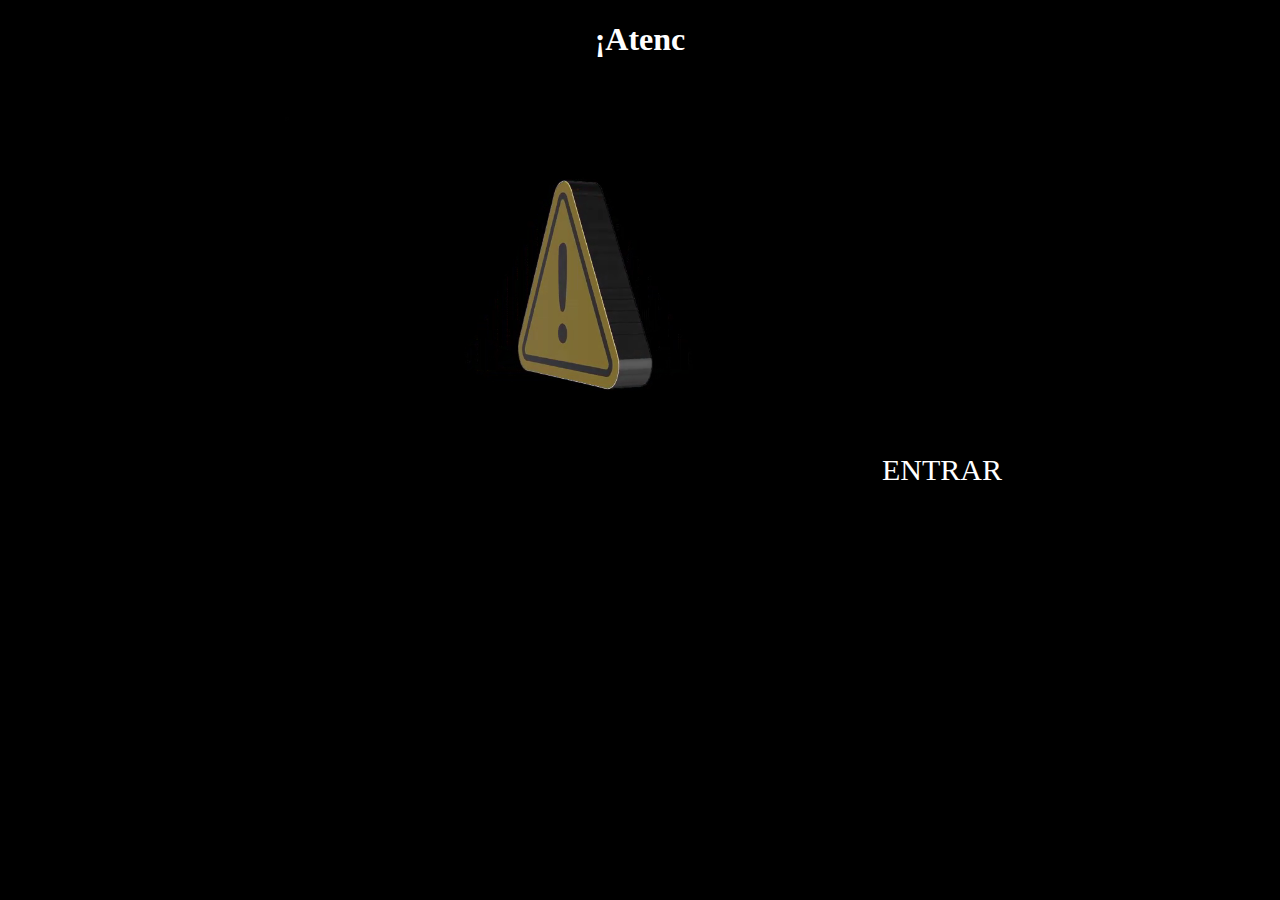
<file: index.html>
<!DOCTYPE html>
<html>
<head>
    <style>
        body {
            background-color: black;
            color: white;
        }
        #button-container {
            position: center;
            bottom: 20px;
            right: 20px;
        }
        
        .button {
           
            color: white;
            text-decoration: none;
            border-radius: 4px;
            font-size: 30px;
        }
    </style>
    
    <title>ATENCIÓN</title>
</head>
<body>
    <center>
    <div id="texto-container">
        <h1 id="texto">¡Atención! Este proyecto contiene contenidos perturbadores y provocativos que generan conciencia sobre la invasión de la privacidad y el uso comercial de la información personal en las redes sociales. Al interactuar con esta experiencia multimedia, te enfrentarás a elementos visuales y auditivos diseñados para generar emociones incómodas e inquietantes. Sugerimos  discreción...</h1>
    </div>
    <video src="video/add.mp4" width="600" height="400" autoplay muted loop></video>
    <a href="html/video.html" class="button">ENTRAR</a>
    </center>
    
    
    <script>
        function typeWriter(element, text, delay) {
            var i = 0;
            var timer = setInterval(function() {
                if (i < text.length) {
                    element.innerHTML += text.charAt(i);
                    i++;
                } else {
                    clearInterval(timer);
                }
            }, delay);
        }

        window.addEventListener('DOMContentLoaded', function() {
            var texto = document.getElementById('texto');
            var textoCompleto = texto.innerHTML;
            texto.innerHTML = '';
            typeWriter(texto, textoCompleto, 100);
        });
    </script>
</body>
</html>
</file>
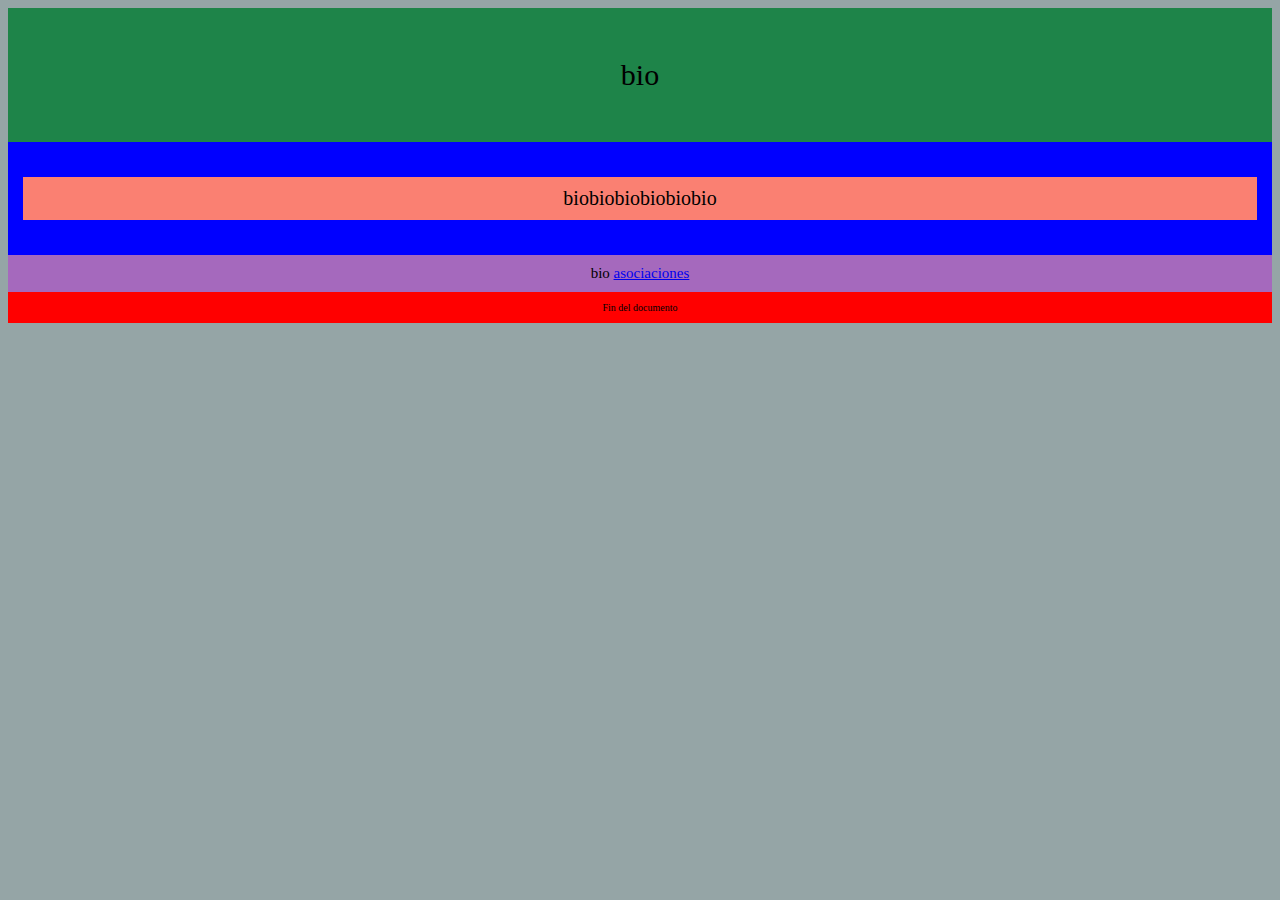
<file: bio.html>
<!DOCTYPE html>

<html lang="es">
<meta charset="UTF-8">


	<head>
	<style>
		header{background-color: rgb(30, 132, 73); padding: 50px; font-size: 30px;}
		p{background-color: salmon; padding: 10px; font-size: 20px;}
		nav{background-color: rgb(165, 105, 189); padding: 10px; font-size: 15px;}
		footer{background-color: rgb(255, 0, 0); padding: 10px; font-size: 10px;}
		section{background-color: blue; padding: 15px;}
	</style>

  	<title>bio</title>

	</head>
		<body style="background-color: rgb(149, 165, 166);">
			<center>

			<header>bio</header>

			<section>
			<p>biobiobiobiobiobio</p>
			</section>

			<nav>bio <a href="../index.html"> asociaciones</a></nav>

			<footer>Fin del documento</footer>

			</center>
		</body> 
</html>
</file>
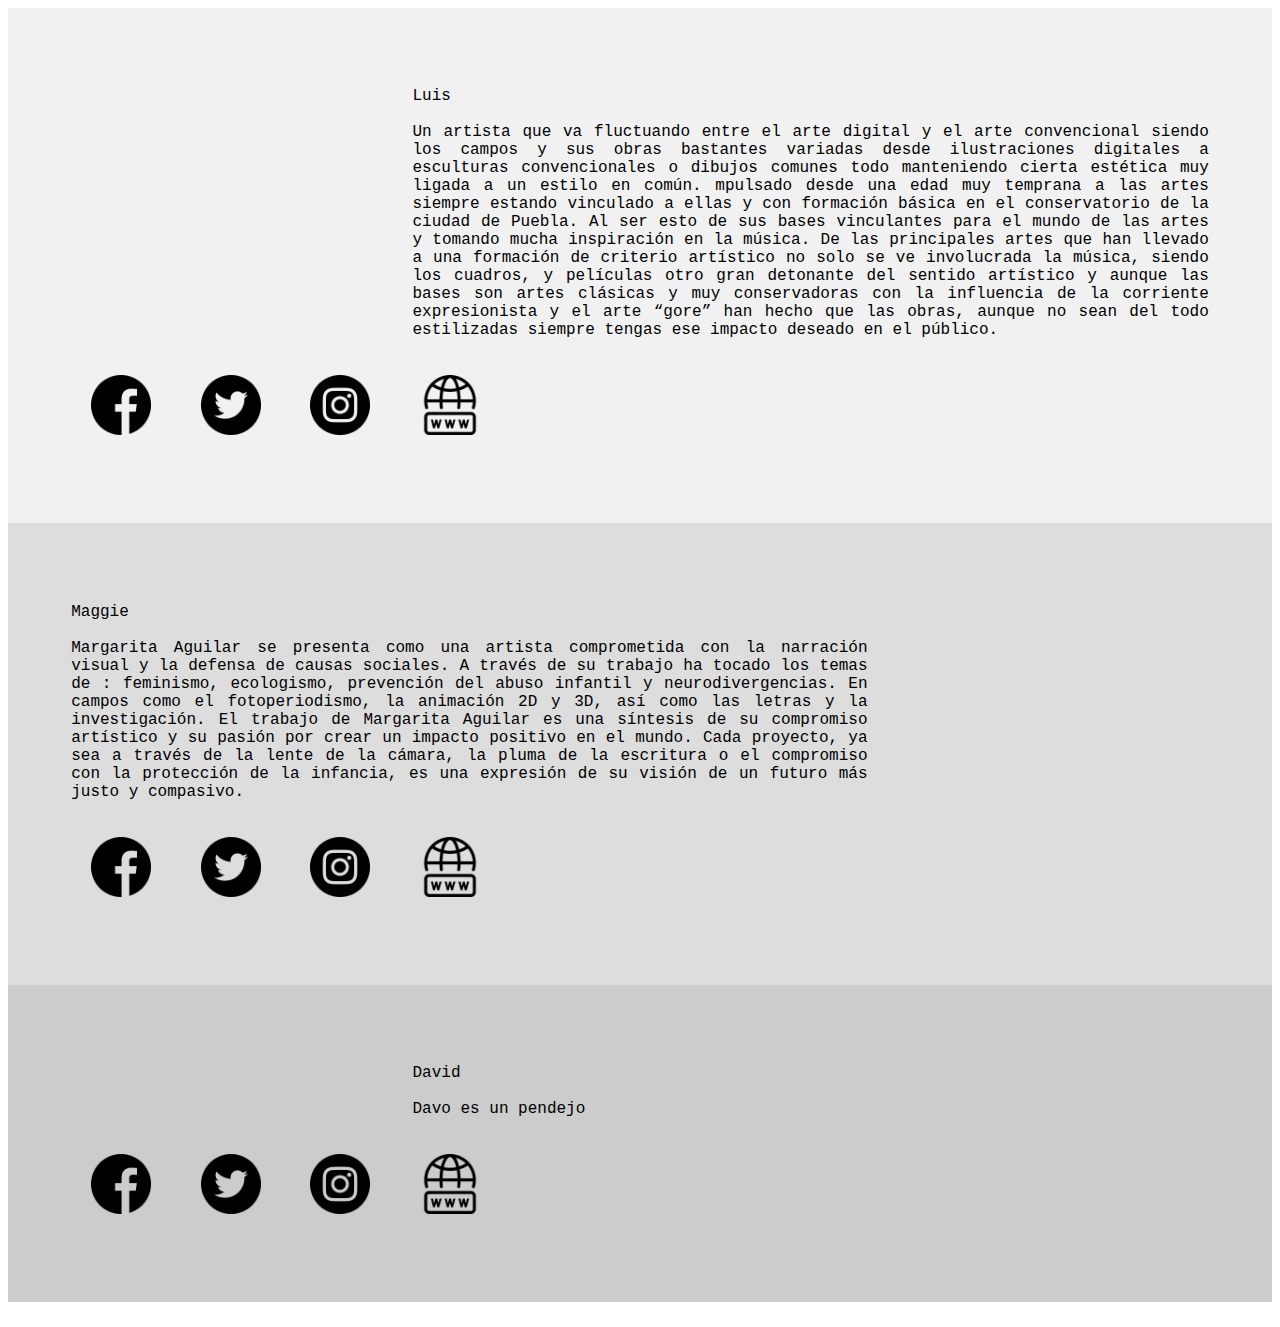
<file: redes.html>
<!DOCTYPE html>
<html>
<head>
<meta name="viewport" content="width=device-width, initial-scale=1">
<link rel="stylesheet" href="../estilo/RDestilo.css">
</head>
<body>
 <div class="container">
  <div class="section section1">
	 <p class="zeox">
	 	Luis<br><br>
	 	Un artista que va fluctuando entre el arte digital y el arte convencional siendo los campos y sus obras bastantes variadas desde ilustraciones digitales a esculturas convencionales o dibujos comunes todo manteniendo cierta estética muy ligada a un estilo en común.
		mpulsado desde una edad muy temprana a las artes siempre estando vinculado a ellas y con formación básica en el conservatorio de la ciudad de Puebla. Al ser esto de sus bases vinculantes para el mundo de las artes y tomando mucha inspiración en la música.
		De las principales artes que han llevado a una formación de criterio artístico no solo se ve involucrada la música, siendo los cuadros, y películas otro gran detonante del sentido artístico y aunque las bases son artes clásicas y muy conservadoras con la influencia de la corriente expresionista y el arte “gore” han hecho que las obras, aunque no sean del todo estilizadas siempre tengas ese impacto deseado en el público.
	 </p>
	<a href=""><img src="../imagen/facebook.png"></a>
  	<a href=""><img src="../imagen/twitter.png"></a> 
  	<a href=""><img src="../imagen/instagram.png"></a> 
  	<a href=""><img src="../imagen/navegador.png"></a> 
  </div>
  <div class="section section2">
  	<p class="mag">
  		Maggie<br><br>
  		Margarita Aguilar se presenta como una artista comprometida con la narración visual y la defensa de causas sociales. 
		A través de su trabajo ha tocado los temas de : feminismo, ecologismo, prevención del abuso infantil y neurodivergencias. En campos como el  fotoperiodismo, la animación 2D y 3D, así como las letras y la investigación.
		El trabajo de Margarita Aguilar es una síntesis de su compromiso artístico y su pasión por crear un impacto positivo en el mundo. Cada proyecto, ya sea a través de la lente de la cámara, la pluma de la escritura o el compromiso con la protección de la infancia, es una expresión de su visión de un futuro más justo y compasivo.
  	</p>
  	<a href=""><img src="../imagen/facebook.png"></a>
  	<a href=""><img src="../imagen/twitter.png"></a> 
  	<a href=""><img src="../imagen/instagram.png"></a> 
  	<a href=""><img src="../imagen/navegador.png"></a> 
  </div>
  <div class="section section3">
  	<p class="davo">
  		David<br><br>
  		Davo es un pendejo
  	</p>
  	<a href=""><img src="../imagen/facebook.png"></a>
  	<a href=""><img src="../imagen/twitter.png"></a> 
  	<a href=""><img src="../imagen/instagram.png"></a> 
  	<a href=""><img src="../imagen/navegador.png"></a> 
  </div>
</div>
</body>
</file>
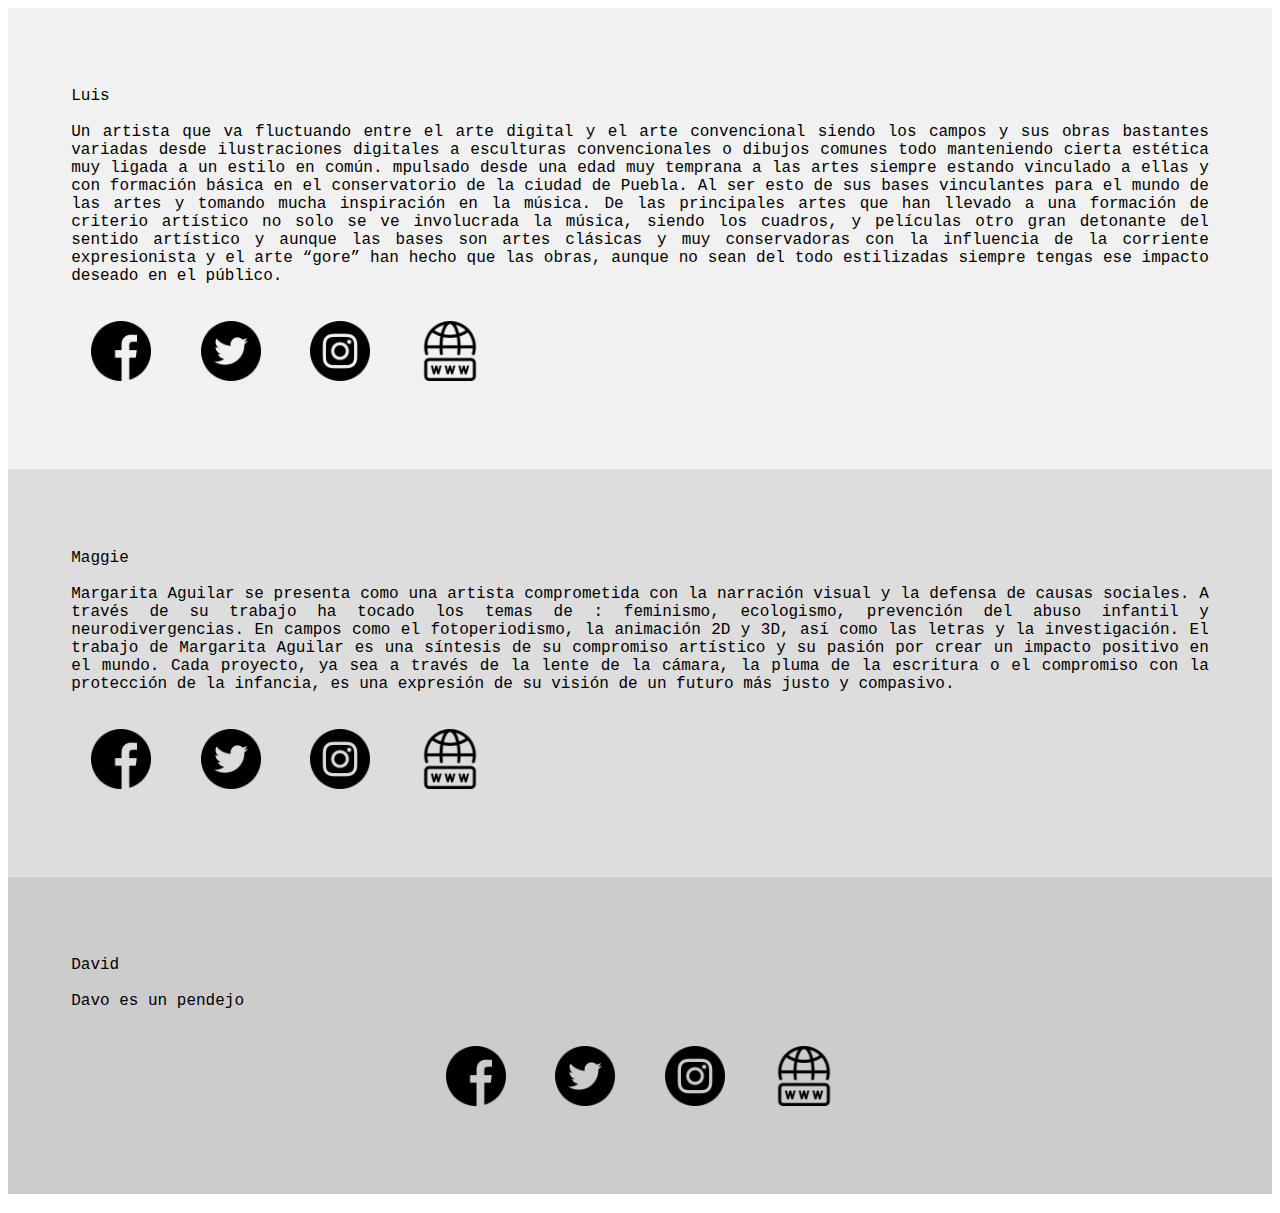
<file: html/redes.html>
<!DOCTYPE html>
<html>
<head>
<meta name="viewport" content="width=device-width, initial-scale=1">
<link rel="stylesheet" href="../estilo/RDestilo.css">
</head>
<body>
 <div class="container">
  <div class="section section1">
	 <p>
	 	Luis<br><br>
	 	Un artista que va fluctuando entre el arte digital y el arte convencional siendo los campos y sus obras bastantes variadas desde ilustraciones digitales a esculturas convencionales o dibujos comunes todo manteniendo cierta estética muy ligada a un estilo en común.
		mpulsado desde una edad muy temprana a las artes siempre estando vinculado a ellas y con formación básica en el conservatorio de la ciudad de Puebla. Al ser esto de sus bases vinculantes para el mundo de las artes y tomando mucha inspiración en la música.
		De las principales artes que han llevado a una formación de criterio artístico no solo se ve involucrada la música, siendo los cuadros, y películas otro gran detonante del sentido artístico y aunque las bases son artes clásicas y muy conservadoras con la influencia de la corriente expresionista y el arte “gore” han hecho que las obras, aunque no sean del todo estilizadas siempre tengas ese impacto deseado en el público.
	 </p>
	 <footer class="content">
	<a href=""><img src="../imagen/facebook.png"></a>
  	<a href=""><img src="../imagen/twitter.png"></a> 
  	<a href=""><img src="../imagen/instagram.png"></a> 
  	<a href=""><img src="../imagen/navegador.png"></a> 
  	</footer>
  </div>
  <div class="section section2">
  	<p>
  		Maggie<br><br>
  		Margarita Aguilar se presenta como una artista comprometida con la narración visual y la defensa de causas sociales. 
		A través de su trabajo ha tocado los temas de : feminismo, ecologismo, prevención del abuso infantil y neurodivergencias. En campos como el  fotoperiodismo, la animación 2D y 3D, así como las letras y la investigación.
		El trabajo de Margarita Aguilar es una síntesis de su compromiso artístico y su pasión por crear un impacto positivo en el mundo. Cada proyecto, ya sea a través de la lente de la cámara, la pluma de la escritura o el compromiso con la protección de la infancia, es una expresión de su visión de un futuro más justo y compasivo.
  	</p>
  	<footer class="content">
  	<a href=""><img src="../imagen/facebook.png"></a>
  	<a href=""><img src="../imagen/twitter.png"></a> 
  	<a href=""><img src="../imagen/instagram.png"></a> 
  	<a href=""><img src="../imagen/navegador.png"></a> 
  	</footer>
  </div>
  <div class="section section3">
  	<p>
  		David<br><br>
  		Davo es un pendejo
  	</p>
  	<center>
  	<footer class="content">
  	<a href=""><img src="../imagen/facebook.png"></a>
  	<a href=""><img src="../imagen/twitter.png"></a> 
  	<a href=""><img src="../imagen/instagram.png"></a> 
  	<a href=""><img src="../imagen/navegador.png"></a> 
  	</footer>
  </center>
  </div>
</div>
</body>
</file>
<file: estilo/RDestilo.css>
.container {
  display: flex;
  flex-direction: column;
  height: 100vh;
}

.section {
  flex: 1;
  padding: 5%;
}

.section1 {
  background-color: #f1f1f1;
  color: black;
  font-family: "Lucida Console", monospace;
  text-align: justify ;
}

.section2 {
  background-color: #ddd;
  color: black;
  font-family: "Lucida Console", monospace;
  text-align: justify ;
}

.section3 {
  background-color: #ccc;
  color: black;
  font-family: "Lucida Console", monospace;
  text-align: justify ;
}
.section4{
	background-color: #ccc;
  color: black;
  font-family: "Lucida Console", monospace;
  text-align: center ;
}
.zeox {
	margin-left: 30%;
}

.mag {
	margin-right: 30%;
}

.davo{
	margin-left: 30%;
}

img{
 	padding: 20px;
  	width: 60px;
 	height: 60px;
 }

.glitch {
  color: white ;
  font-size: 25px;
  font-family: 'Courier New', monospace;
  position: relative;
  animation: glitch-effect 1.5s infinite;
}

@keyframes glitch-effect {
  0% {
    transform: translate(0);
  }
  20% {
    transform: translate(-5px, 5px);
  }
  40% {
    transform: translate(5px, -5px);
  }
  60% {
    transform: translate(-5px, 0);
  }
  80% {
    transform: translate(5px, 0);
  }
  100% {
    transform: translate(5);
  }
}

.glitch-button {
  background-color: #ccc;
  color: black;
  font-size: 25px;
  padding: 10px 20px;
  border: none;
  cursor: pointer;
  font-family: 'Courier New', monospace;
  position: relative;
  animation: glitch-effect 3s infinite;
}

.fixed-button {
  position: fixed;
  bottom: 20px;
  left: 20px;
}
</file>
